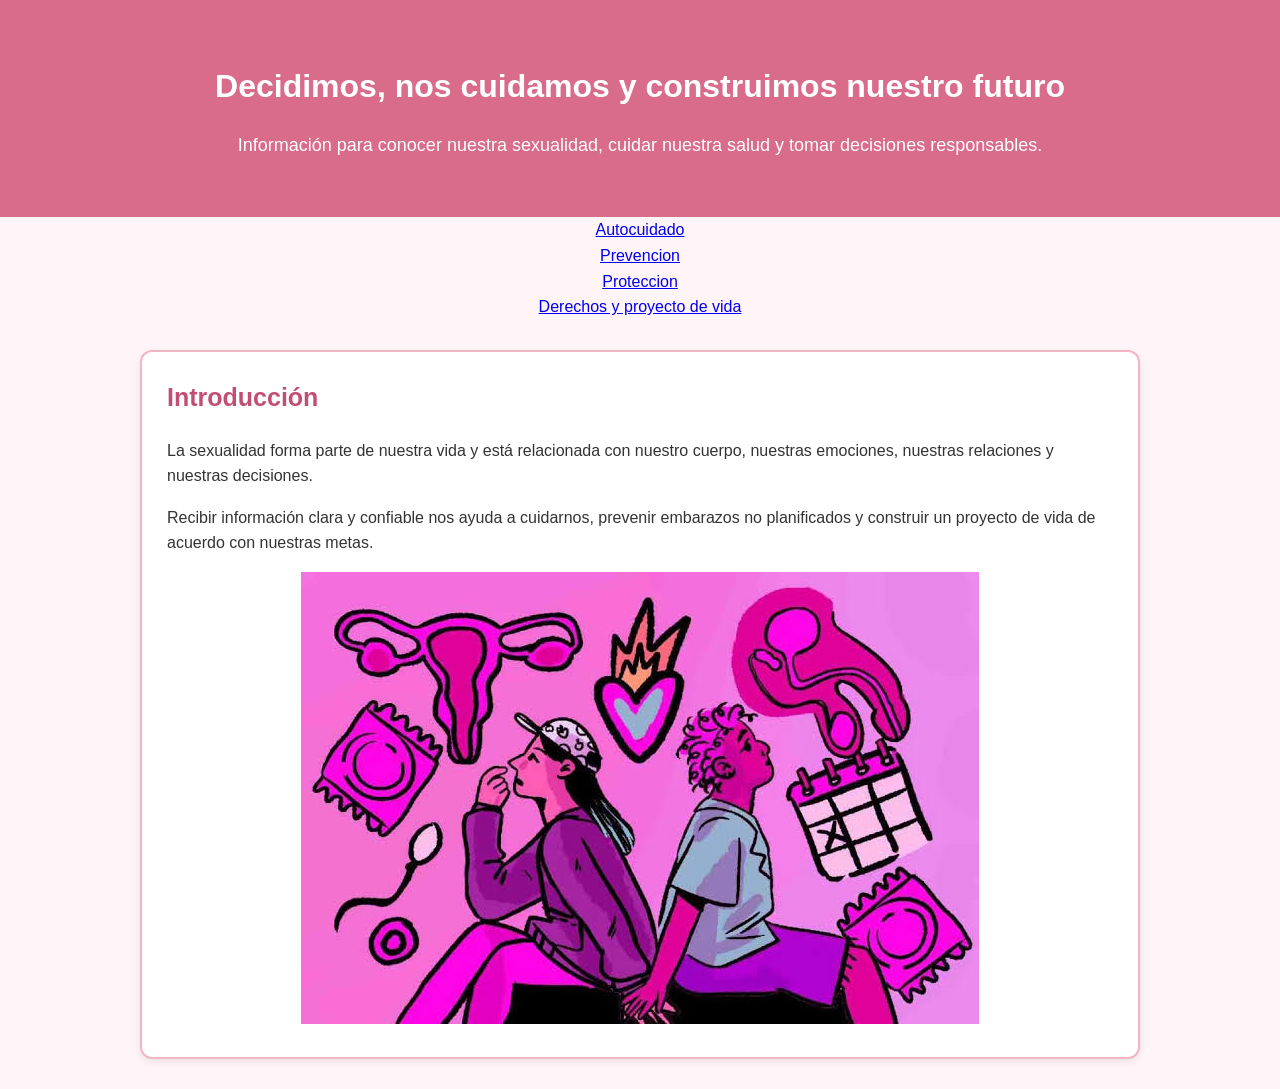
<file: index.html>
<!DOCTYPE html>
<html lang="es">

<head>
    <meta charset="UTF-8">

    <title>Un espacio para informarnos y cuidarnos</title>

    <link rel="stylesheet" href="estilo.css">
</head>

<body>

    
    <header>
        <h1>Decidimos, nos cuidamos y construimos nuestro futuro</h1>

        <p>
            Información para conocer nuestra sexualidad,
            cuidar nuestra salud y tomar decisiones responsables.
        </p>
    </header>

<nav>
    <center><a href="Autocuidado.html">Autocuidado</a></center>
    <center><a href="Prevencion.html">Prevencion</a></center>
    <center><a href="Proteccion.html">Proteccion</a></center>
    <center><a href="Derechos y proyecto de vida.html">Derechos y proyecto de vida</a></center>
</nav>


    
    <main>

        <section class="introduccion">
            <h2> Introducción</h2>

            <p>
                La sexualidad forma parte de nuestra vida y está relacionada
                con nuestro cuerpo, nuestras emociones, nuestras relaciones
                y nuestras decisiones.
            </p>

            <p>
                Recibir información clara y confiable nos ayuda a cuidarnos,
                prevenir embarazos no planificados y construir un proyecto
                de vida de acuerdo con nuestras metas.
            </p>

            <center><img src="img.jpg" alt="70px"></center>
        </section>
        
    




</body>
</html>
</file>
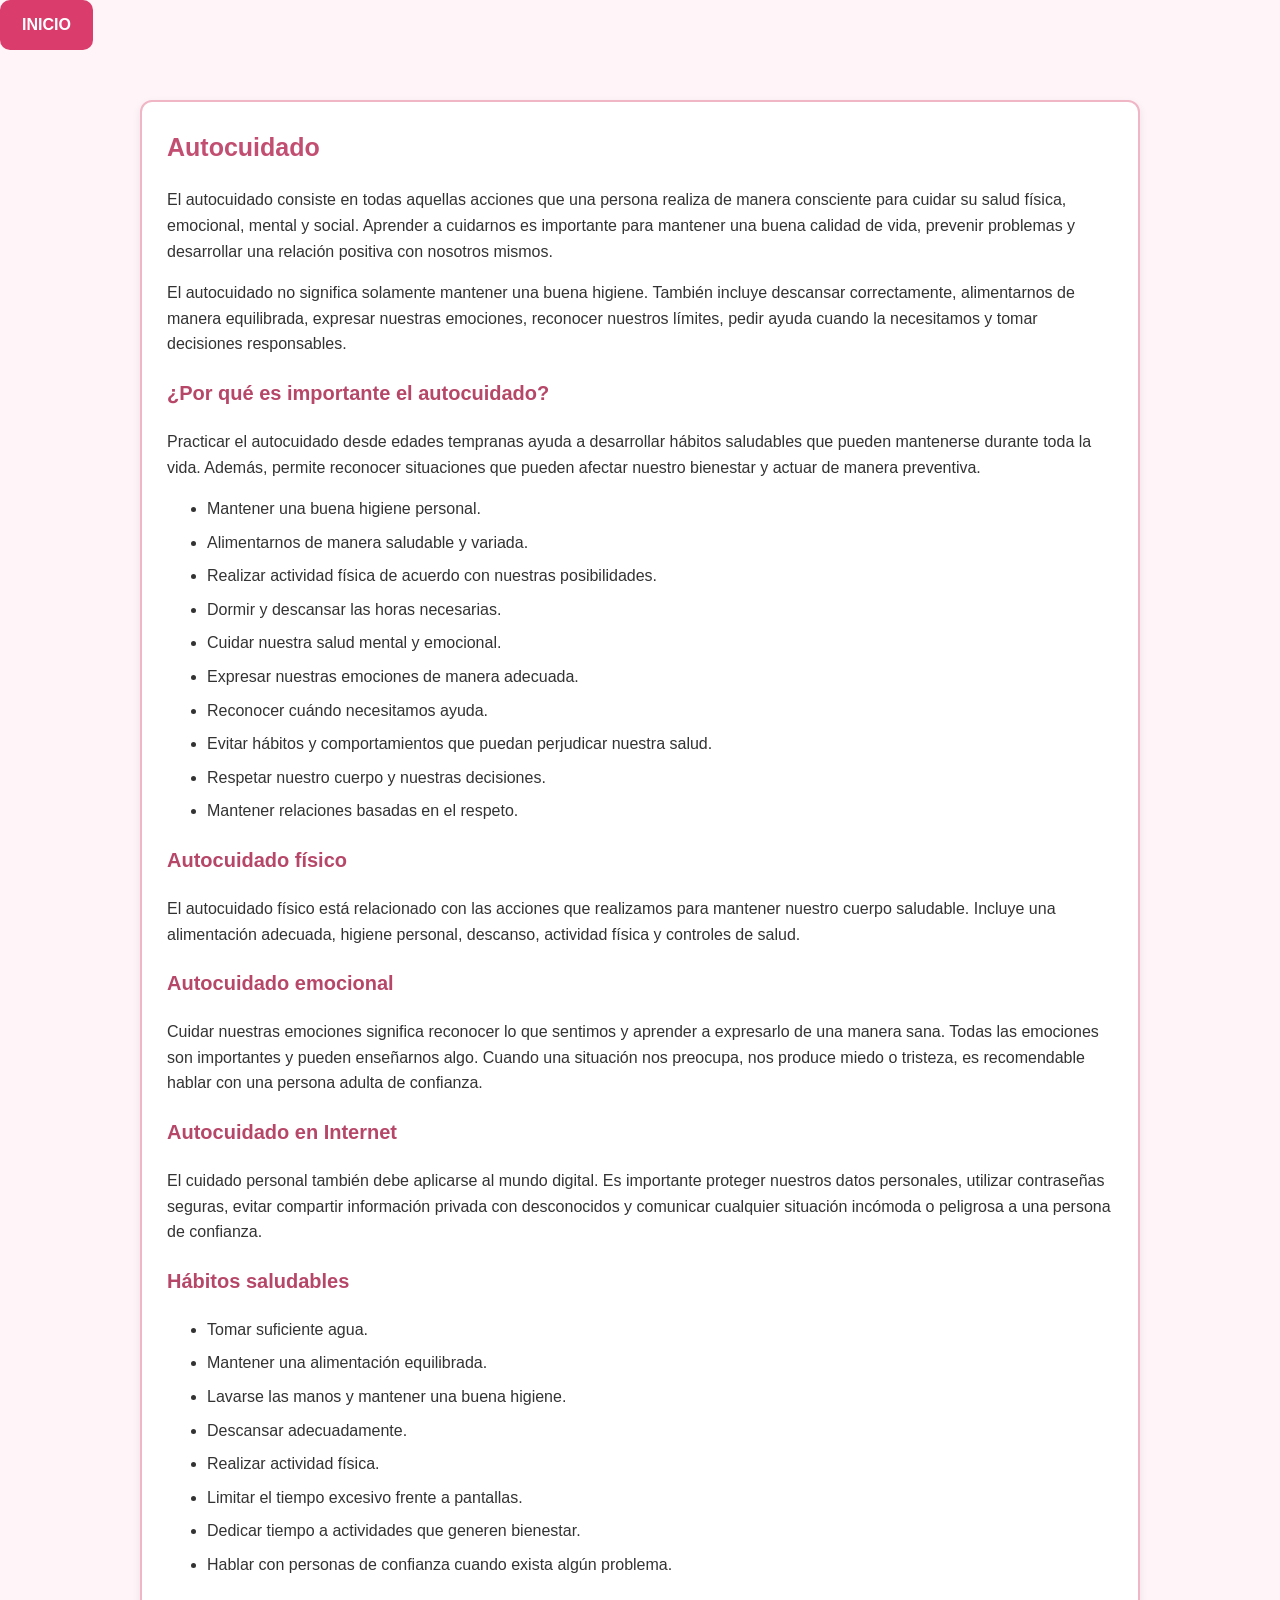
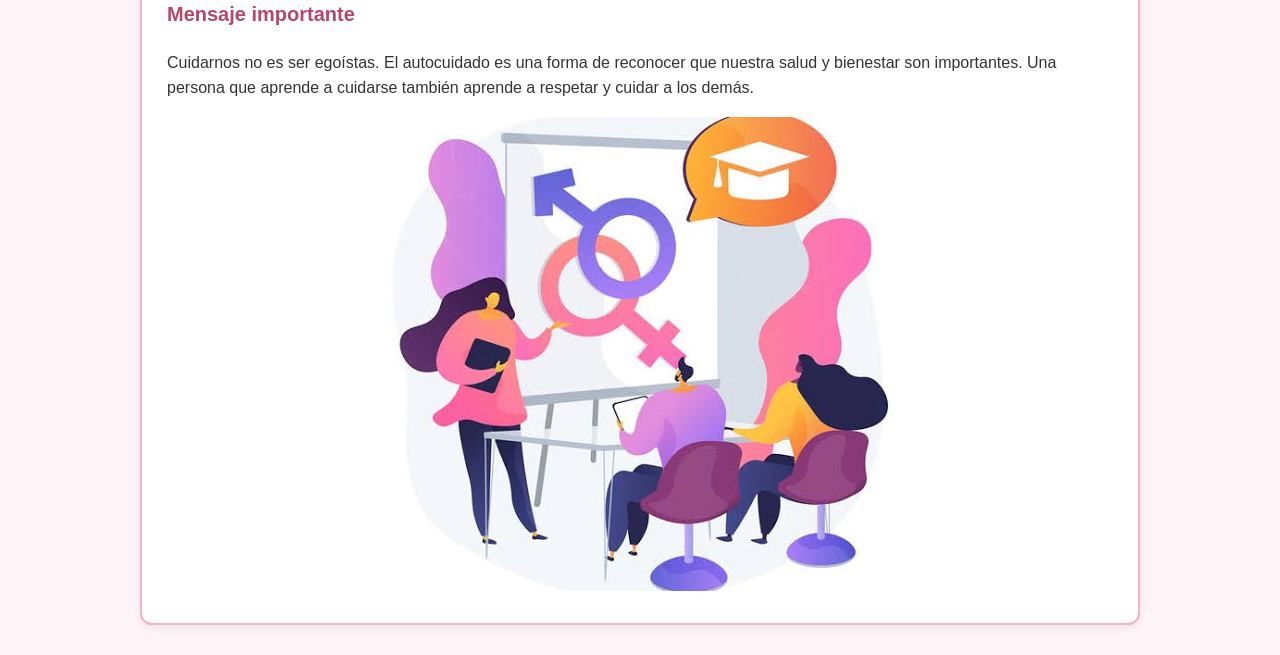
<file: Autocuidado.html>
<!DOCTYPE html>
<html lang="es">

<head>
    <meta charset="UTF-8">
    <meta name="viewport" content="width=device-width, initial-scale=1.0">
    <title>Autocuidado</title>
    <link rel="stylesheet" href="estilo.css">
</head>

<body>

<a href="index.html" class="boton-inicio">
          <center>INICIO</center>
</a>

    <main>

        <section class="seccion">

            <h2>Autocuidado</h2>

            <p>
                El autocuidado consiste en todas aquellas acciones que una persona realiza
                de manera consciente para cuidar su salud física, emocional, mental y social.
                Aprender a cuidarnos es importante para mantener una buena calidad de vida,
                prevenir problemas y desarrollar una relación positiva con nosotros mismos.
            </p>

            <p>
                El autocuidado no significa solamente mantener una buena higiene. También
                incluye descansar correctamente, alimentarnos de manera equilibrada, expresar
                nuestras emociones, reconocer nuestros límites, pedir ayuda cuando la
                necesitamos y tomar decisiones responsables.
            </p>

            <h3>¿Por qué es importante el autocuidado?</h3>

            <p>
                Practicar el autocuidado desde edades tempranas ayuda a desarrollar hábitos
                saludables que pueden mantenerse durante toda la vida. Además, permite
                reconocer situaciones que pueden afectar nuestro bienestar y actuar de
                manera preventiva.
            </p>

            <ul>
                <li>Mantener una buena higiene personal.</li>
                <li>Alimentarnos de manera saludable y variada.</li>
                <li>Realizar actividad física de acuerdo con nuestras posibilidades.</li>
                <li>Dormir y descansar las horas necesarias.</li>
                <li>Cuidar nuestra salud mental y emocional.</li>
                <li>Expresar nuestras emociones de manera adecuada.</li>
                <li>Reconocer cuándo necesitamos ayuda.</li>
                <li>Evitar hábitos y comportamientos que puedan perjudicar nuestra salud.</li>
                <li>Respetar nuestro cuerpo y nuestras decisiones.</li>
                <li>Mantener relaciones basadas en el respeto.</li>
            </ul>

            <h3>Autocuidado físico</h3>

            <p>
                El autocuidado físico está relacionado con las acciones que realizamos
                para mantener nuestro cuerpo saludable. Incluye una alimentación adecuada,
                higiene personal, descanso, actividad física y controles de salud.
            </p>

            <h3>Autocuidado emocional</h3>

            <p>
                Cuidar nuestras emociones significa reconocer lo que sentimos y aprender
                a expresarlo de una manera sana. Todas las emociones son importantes y
                pueden enseñarnos algo. Cuando una situación nos preocupa, nos produce
                miedo o tristeza, es recomendable hablar con una persona adulta de confianza.
            </p>

            <h3>Autocuidado en Internet</h3>

            <p>
                El cuidado personal también debe aplicarse al mundo digital. Es importante
                proteger nuestros datos personales, utilizar contraseñas seguras, evitar
                compartir información privada con desconocidos y comunicar cualquier
                situación incómoda o peligrosa a una persona de confianza.
            </p>

            <h3>Hábitos saludables</h3>

            <ul>
                <li>Tomar suficiente agua.</li>
                <li>Mantener una alimentación equilibrada.</li>
                <li>Lavarse las manos y mantener una buena higiene.</li>
                <li>Descansar adecuadamente.</li>
                <li>Realizar actividad física.</li>
                <li>Limitar el tiempo excesivo frente a pantallas.</li>
                <li>Dedicar tiempo a actividades que generen bienestar.</li>
                <li>Hablar con personas de confianza cuando exista algún problema.</li>
            </ul>

            <h3>Mensaje importante</h3>

            <p>
                Cuidarnos no es ser egoístas. El autocuidado es una forma de reconocer
                que nuestra salud y bienestar son importantes. Una persona que aprende
                a cuidarse también aprende a respetar y cuidar a los demás.
            </p>

     <center><img src="img.jpg2.jfif" alt="70px"></center>

        </section>

        

    </main>

</body>

</html>
</file>
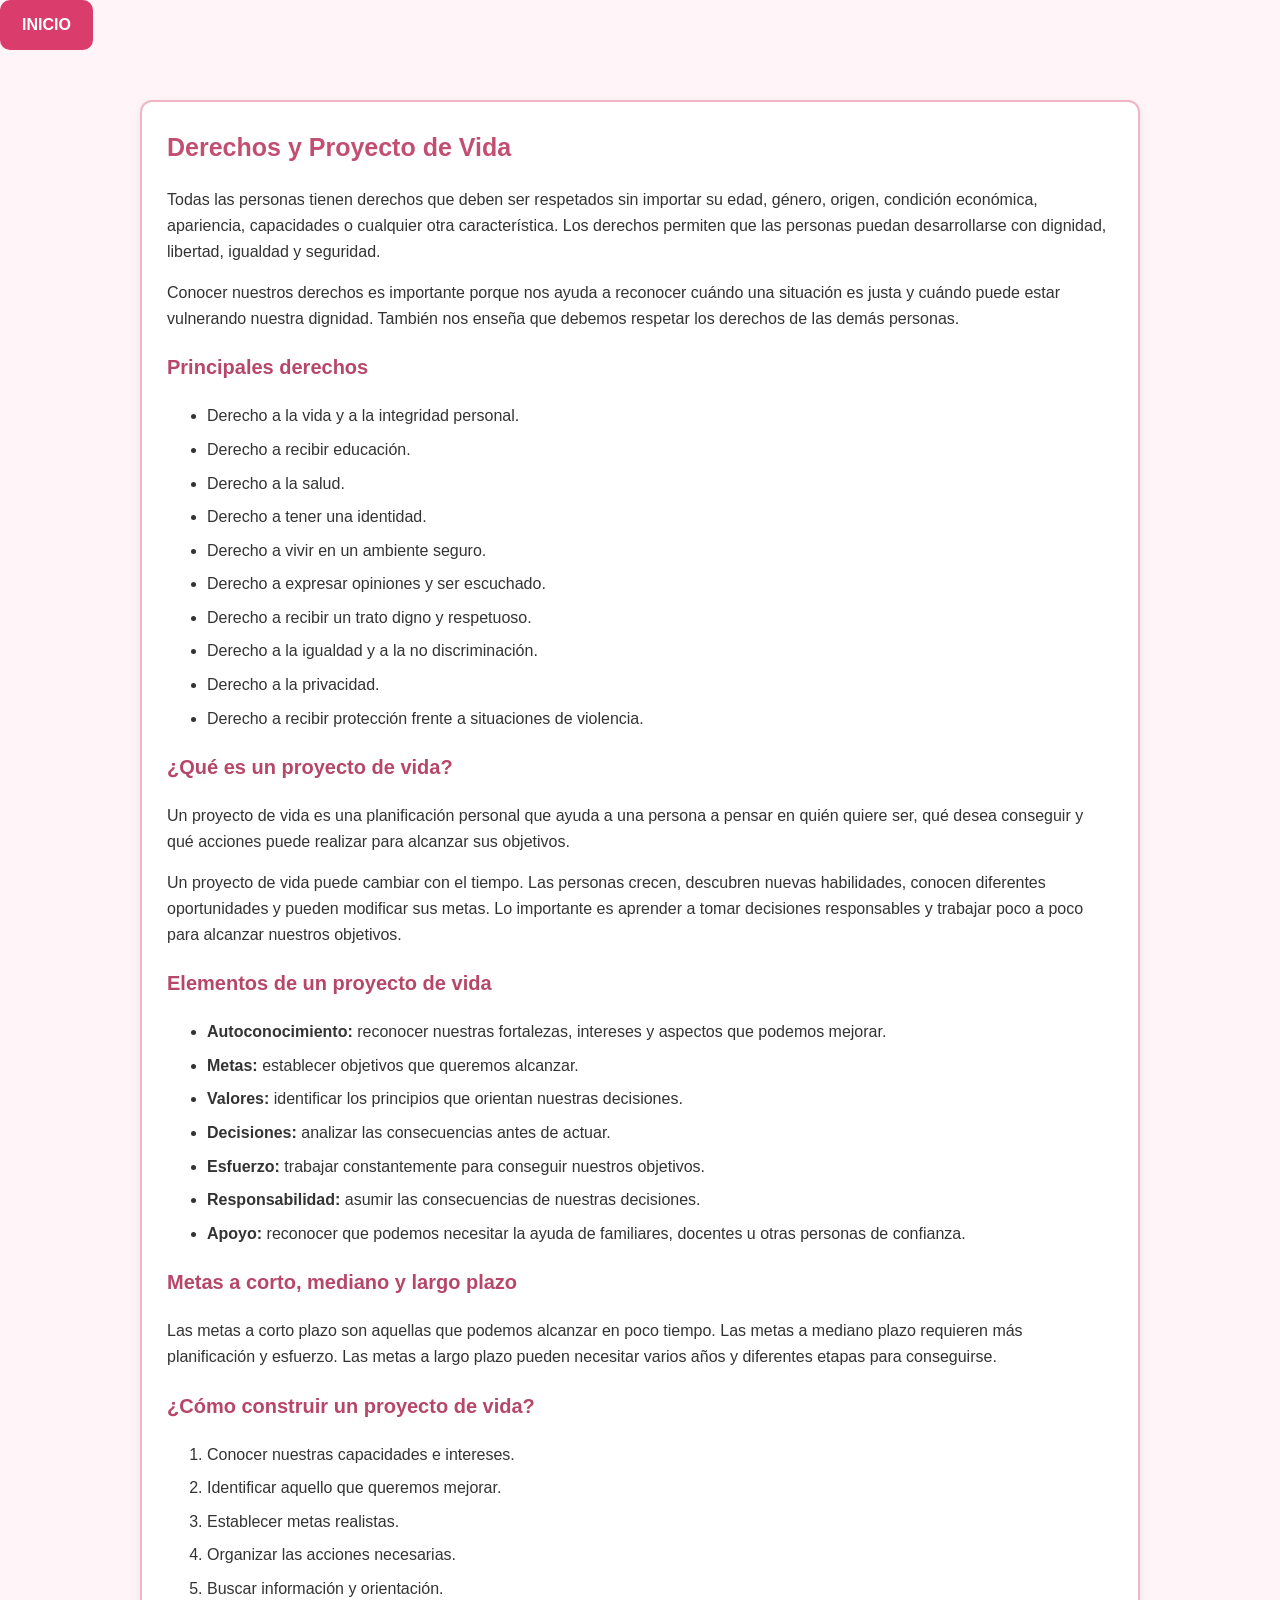
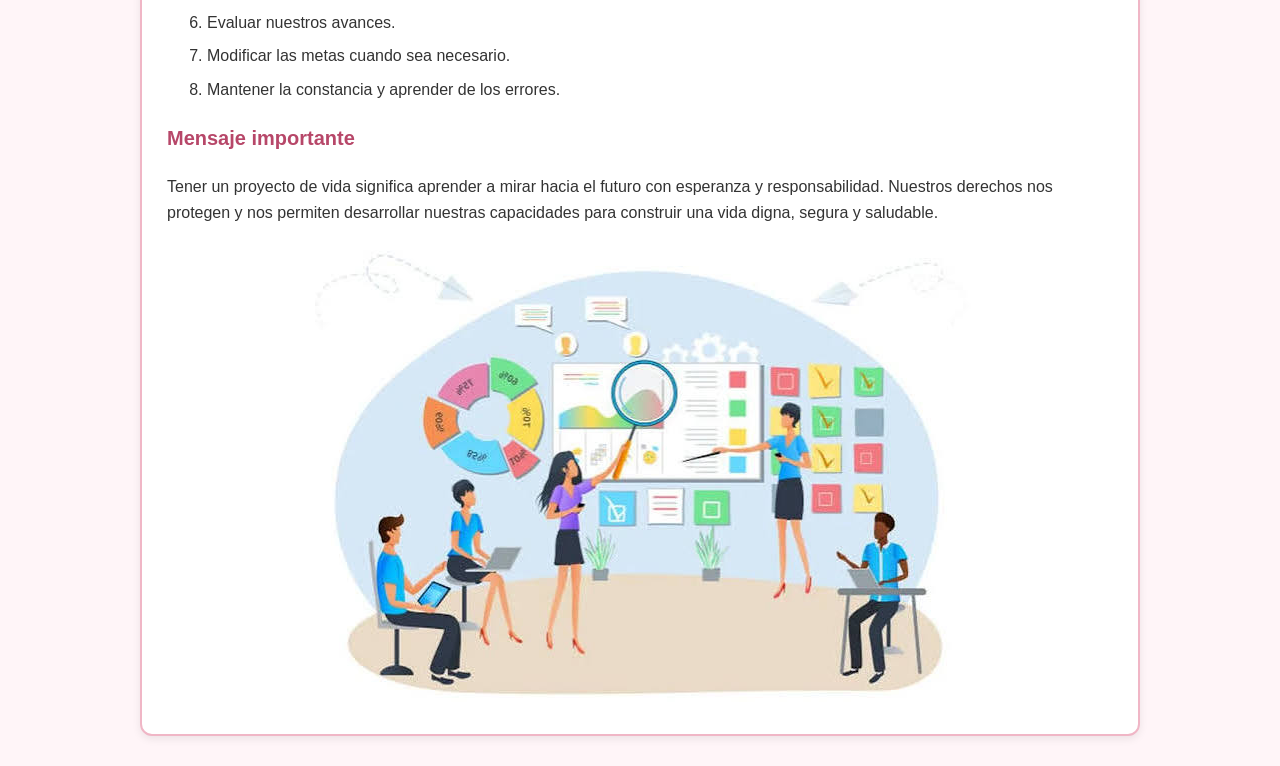
<file: Derechos y proyecto de vida.html>
<!DOCTYPE html>
<html lang="es">

<head>
    <meta charset="UTF-8">
    <meta name="viewport" content="width=device-width, initial-scale=1.0">
    <title>Derechos y Proyecto de Vida</title>
    <link rel="stylesheet" href="estilo.css">
</head>

<body>

<a href="index.html" class="boton-inicio">
          <center>INICIO</center>
</a>

    <main>

        <section class="seccion">

            <h2>Derechos y Proyecto de Vida</h2>

            <p>
                Todas las personas tienen derechos que deben ser respetados sin importar
                su edad, género, origen, condición económica, apariencia, capacidades
                o cualquier otra característica. Los derechos permiten que las personas
                puedan desarrollarse con dignidad, libertad, igualdad y seguridad.
            </p>

            <p>
                Conocer nuestros derechos es importante porque nos ayuda a reconocer
                cuándo una situación es justa y cuándo puede estar vulnerando nuestra
                dignidad. También nos enseña que debemos respetar los derechos de las
                demás personas.
            </p>

            <h3>Principales derechos</h3>

            <ul>
                <li>Derecho a la vida y a la integridad personal.</li>
                <li>Derecho a recibir educación.</li>
                <li>Derecho a la salud.</li>
                <li>Derecho a tener una identidad.</li>
                <li>Derecho a vivir en un ambiente seguro.</li>
                <li>Derecho a expresar opiniones y ser escuchado.</li>
                <li>Derecho a recibir un trato digno y respetuoso.</li>
                <li>Derecho a la igualdad y a la no discriminación.</li>
                <li>Derecho a la privacidad.</li>
                <li>Derecho a recibir protección frente a situaciones de violencia.</li>
            </ul>

            <h3>¿Qué es un proyecto de vida?</h3>

            <p>
                Un proyecto de vida es una planificación personal que ayuda a una persona
                a pensar en quién quiere ser, qué desea conseguir y qué acciones puede
                realizar para alcanzar sus objetivos.
            </p>

            <p>
                Un proyecto de vida puede cambiar con el tiempo. Las personas crecen,
                descubren nuevas habilidades, conocen diferentes oportunidades y pueden
                modificar sus metas. Lo importante es aprender a tomar decisiones
                responsables y trabajar poco a poco para alcanzar nuestros objetivos.
            </p>

            <h3>Elementos de un proyecto de vida</h3>

            <ul>
                <li><strong>Autoconocimiento:</strong> reconocer nuestras fortalezas, intereses y aspectos que podemos mejorar.</li>

                <li><strong>Metas:</strong> establecer objetivos que queremos alcanzar.</li>

                <li><strong>Valores:</strong> identificar los principios que orientan nuestras decisiones.</li>

                <li><strong>Decisiones:</strong> analizar las consecuencias antes de actuar.</li>

                <li><strong>Esfuerzo:</strong> trabajar constantemente para conseguir nuestros objetivos.</li>

                <li><strong>Responsabilidad:</strong> asumir las consecuencias de nuestras decisiones.</li>

                <li><strong>Apoyo:</strong> reconocer que podemos necesitar la ayuda de familiares, docentes u otras personas de confianza.</li>
            </ul>

            <h3>Metas a corto, mediano y largo plazo</h3>

            <p>
                Las metas a corto plazo son aquellas que podemos alcanzar en poco tiempo.
                Las metas a mediano plazo requieren más planificación y esfuerzo. Las metas
                a largo plazo pueden necesitar varios años y diferentes etapas para
                conseguirse.
            </p>

            <h3>¿Cómo construir un proyecto de vida?</h3>

            <ol>
                <li>Conocer nuestras capacidades e intereses.</li>
                <li>Identificar aquello que queremos mejorar.</li>
                <li>Establecer metas realistas.</li>
                <li>Organizar las acciones necesarias.</li>
                <li>Buscar información y orientación.</li>
                <li>Evaluar nuestros avances.</li>
                <li>Modificar las metas cuando sea necesario.</li>
                <li>Mantener la constancia y aprender de los errores.</li>
            </ol>

            <h3>Mensaje importante</h3>

            <p>
                Tener un proyecto de vida significa aprender a mirar hacia el futuro
                con esperanza y responsabilidad. Nuestros derechos nos protegen y nos
                permiten desarrollar nuestras capacidades para construir una vida digna,
                segura y saludable.
            </p>

              <center><img src="IMG.JPG3.jfif" alt="70px"></center>

        </section>

    </main>

</body>

</html>
</file>
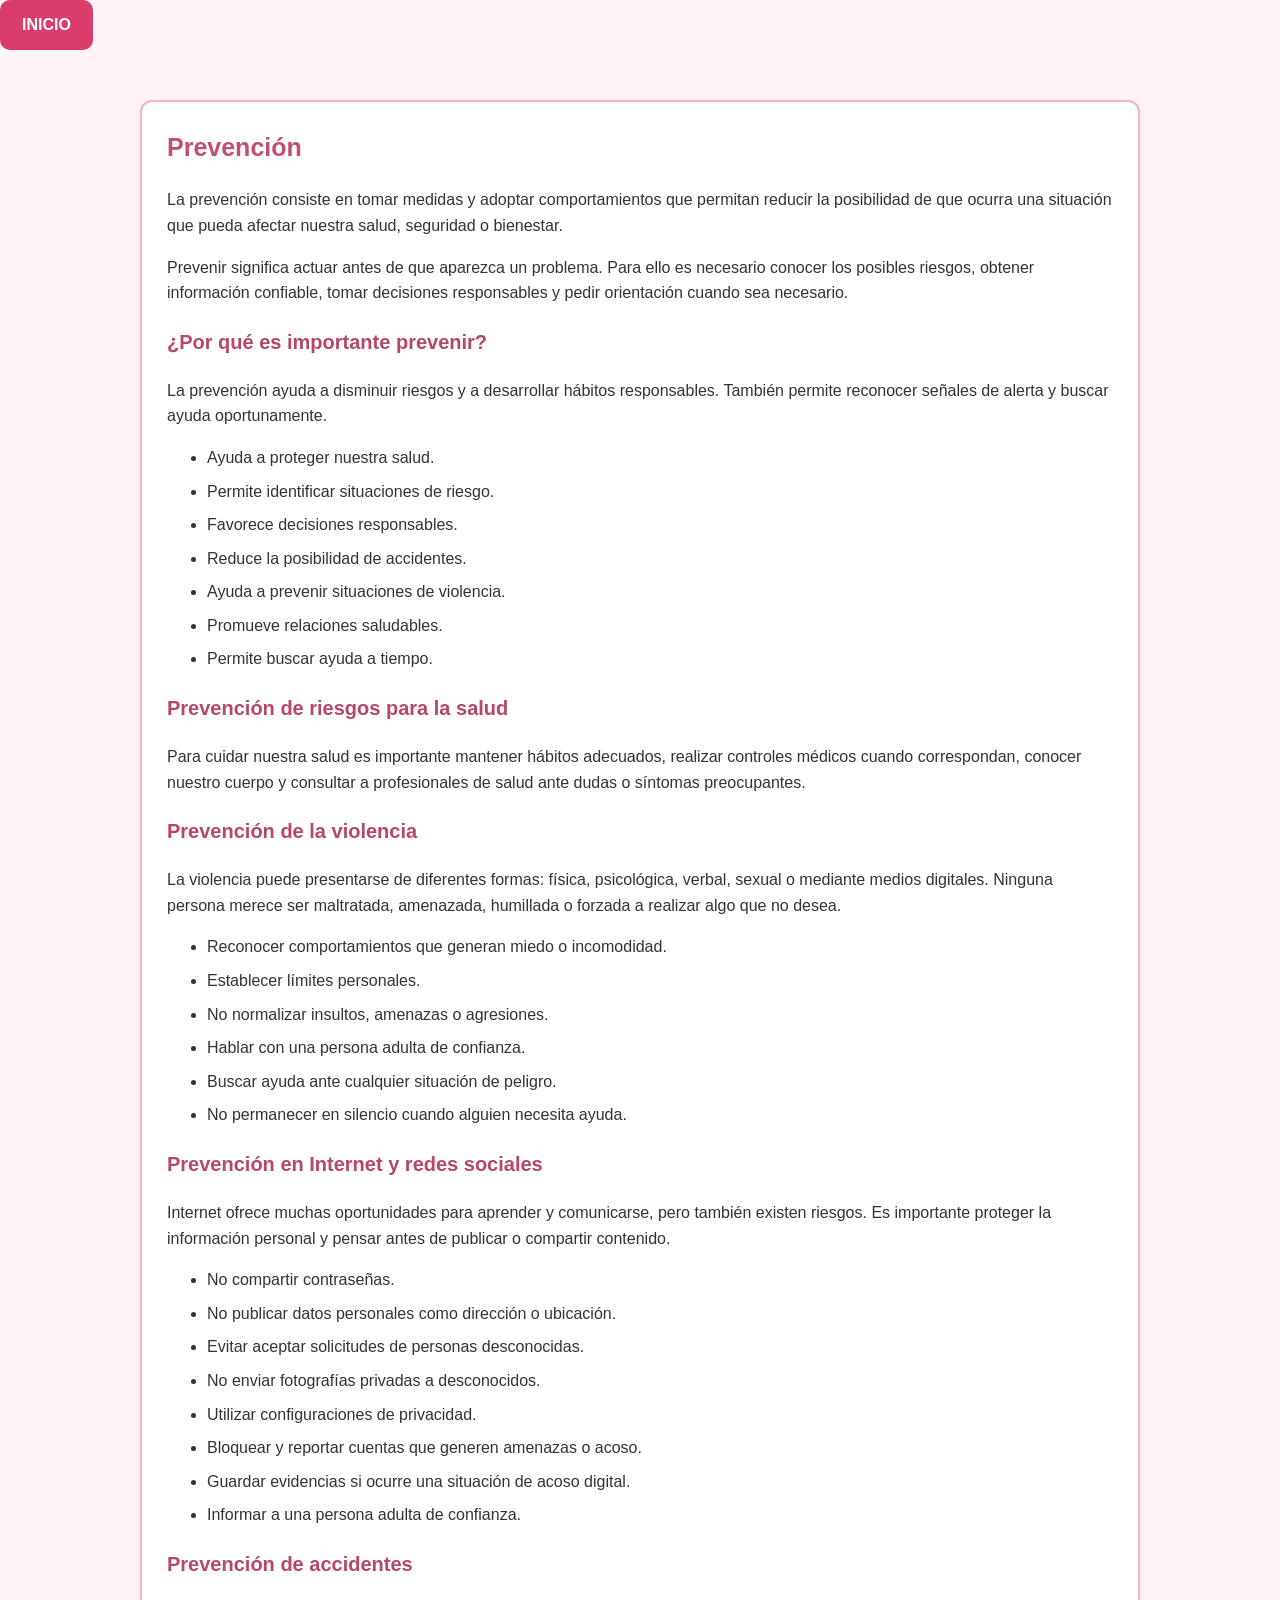
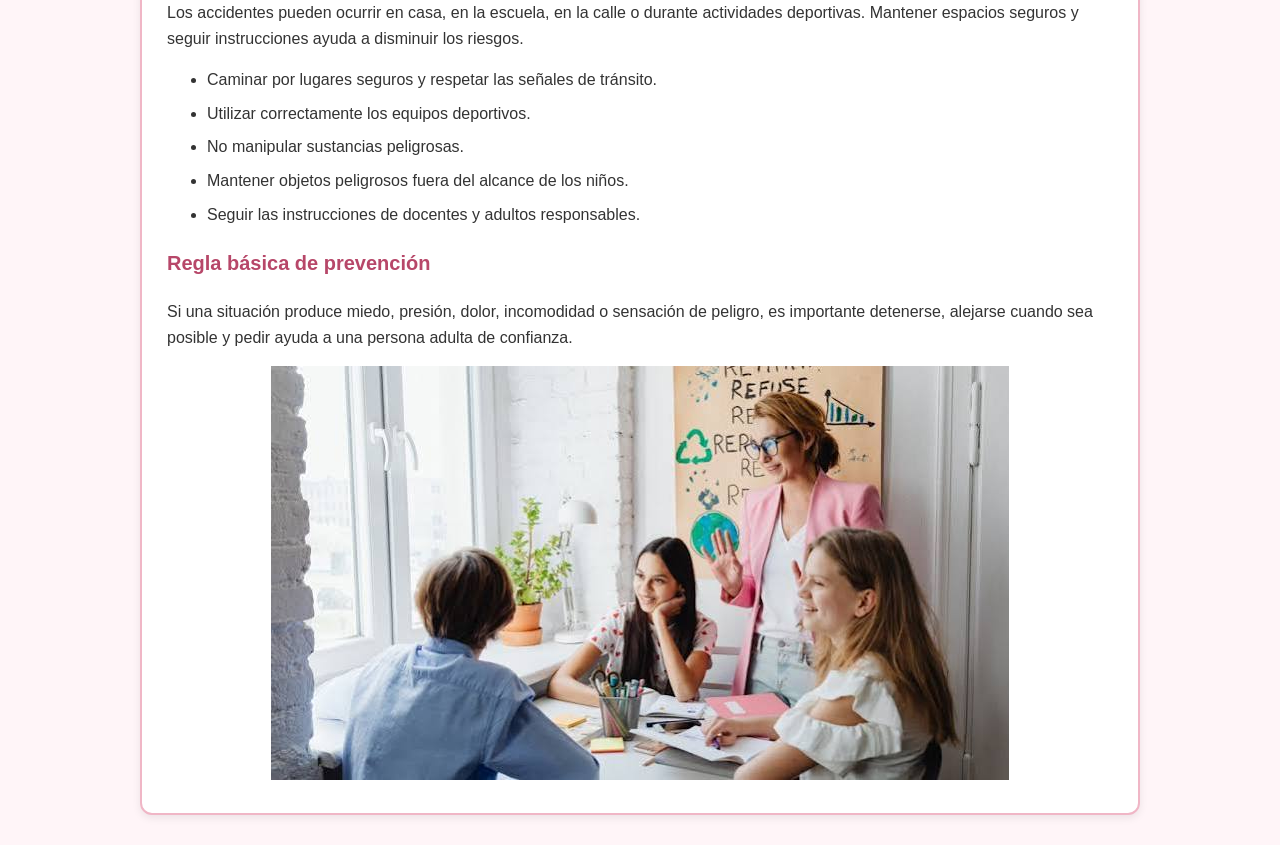
<file: Prevencion.html>
<!DOCTYPE html>
<html lang="es">

<head>
    <meta charset="UTF-8">
    <meta name="viewport" content="width=device-width, initial-scale=1.0">
    <title>Prevención</title>
    <link rel="stylesheet" href="estilo.css">
</head>

<body>

<a href="index.html" class="boton-inicio">
          <center>INICIO</center>
</a>

    <main>

        <section class="seccion">

            <h2>Prevención</h2>

            <p>
                La prevención consiste en tomar medidas y adoptar comportamientos que
                permitan reducir la posibilidad de que ocurra una situación que pueda
                afectar nuestra salud, seguridad o bienestar.
            </p>

            <p>
                Prevenir significa actuar antes de que aparezca un problema. Para ello
                es necesario conocer los posibles riesgos, obtener información confiable,
                tomar decisiones responsables y pedir orientación cuando sea necesario.
            </p>

            <h3>¿Por qué es importante prevenir?</h3>

            <p>
                La prevención ayuda a disminuir riesgos y a desarrollar hábitos
                responsables. También permite reconocer señales de alerta y buscar ayuda
                oportunamente.
            </p>

            <ul>
                <li>Ayuda a proteger nuestra salud.</li>
                <li>Permite identificar situaciones de riesgo.</li>
                <li>Favorece decisiones responsables.</li>
                <li>Reduce la posibilidad de accidentes.</li>
                <li>Ayuda a prevenir situaciones de violencia.</li>
                <li>Promueve relaciones saludables.</li>
                <li>Permite buscar ayuda a tiempo.</li>
            </ul>

            <h3>Prevención de riesgos para la salud</h3>

            <p>
                Para cuidar nuestra salud es importante mantener hábitos adecuados,
                realizar controles médicos cuando correspondan, conocer nuestro cuerpo
                y consultar a profesionales de salud ante dudas o síntomas preocupantes.
            </p>

            <h3>Prevención de la violencia</h3>

            <p>
                La violencia puede presentarse de diferentes formas: física, psicológica,
                verbal, sexual o mediante medios digitales. Ninguna persona merece ser
                maltratada, amenazada, humillada o forzada a realizar algo que no desea.
            </p>

            <ul>
                <li>Reconocer comportamientos que generan miedo o incomodidad.</li>
                <li>Establecer límites personales.</li>
                <li>No normalizar insultos, amenazas o agresiones.</li>
                <li>Hablar con una persona adulta de confianza.</li>
                <li>Buscar ayuda ante cualquier situación de peligro.</li>
                <li>No permanecer en silencio cuando alguien necesita ayuda.</li>
            </ul>

            <h3>Prevención en Internet y redes sociales</h3>

            <p>
                Internet ofrece muchas oportunidades para aprender y comunicarse, pero
                también existen riesgos. Es importante proteger la información personal
                y pensar antes de publicar o compartir contenido.
            </p>

            <ul>
                <li>No compartir contraseñas.</li>
                <li>No publicar datos personales como dirección o ubicación.</li>
                <li>Evitar aceptar solicitudes de personas desconocidas.</li>
                <li>No enviar fotografías privadas a desconocidos.</li>
                <li>Utilizar configuraciones de privacidad.</li>
                <li>Bloquear y reportar cuentas que generen amenazas o acoso.</li>
                <li>Guardar evidencias si ocurre una situación de acoso digital.</li>
                <li>Informar a una persona adulta de confianza.</li>
            </ul>

            <h3>Prevención de accidentes</h3>

            <p>
                Los accidentes pueden ocurrir en casa, en la escuela, en la calle o
                durante actividades deportivas. Mantener espacios seguros y seguir
                instrucciones ayuda a disminuir los riesgos.
            </p>

            <ul>
                <li>Caminar por lugares seguros y respetar las señales de tránsito.</li>
                <li>Utilizar correctamente los equipos deportivos.</li>
                <li>No manipular sustancias peligrosas.</li>
                <li>Mantener objetos peligrosos fuera del alcance de los niños.</li>
                <li>Seguir las instrucciones de docentes y adultos responsables.</li>
            </ul>

            <h3>Regla básica de prevención</h3>

            <p>
                Si una situación produce miedo, presión, dolor, incomodidad o sensación
                de peligro, es importante detenerse, alejarse cuando sea posible y pedir
                ayuda a una persona adulta de confianza.
            </p>

             <center><img src="IMPG.JPG5.jfif" alt="70px"></center>

        </section>

    </main>

</body>

</html>
</file>
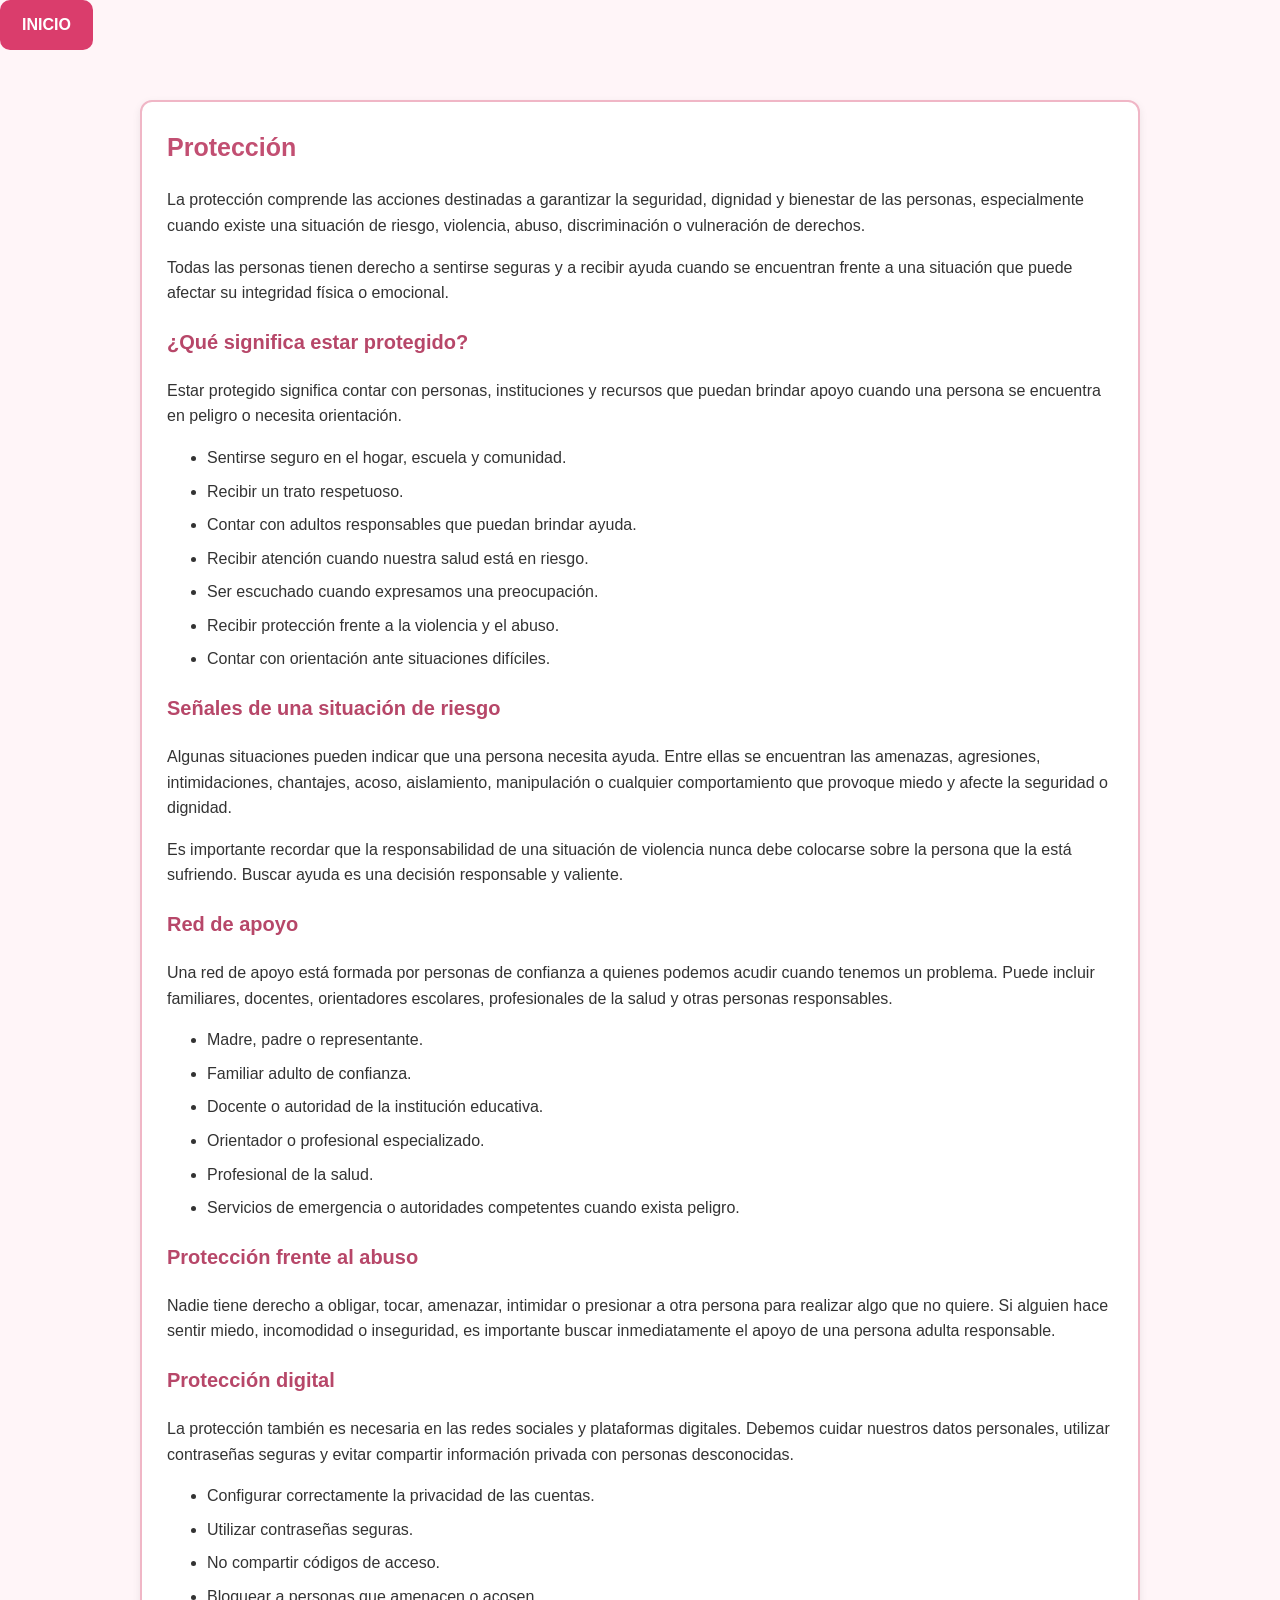
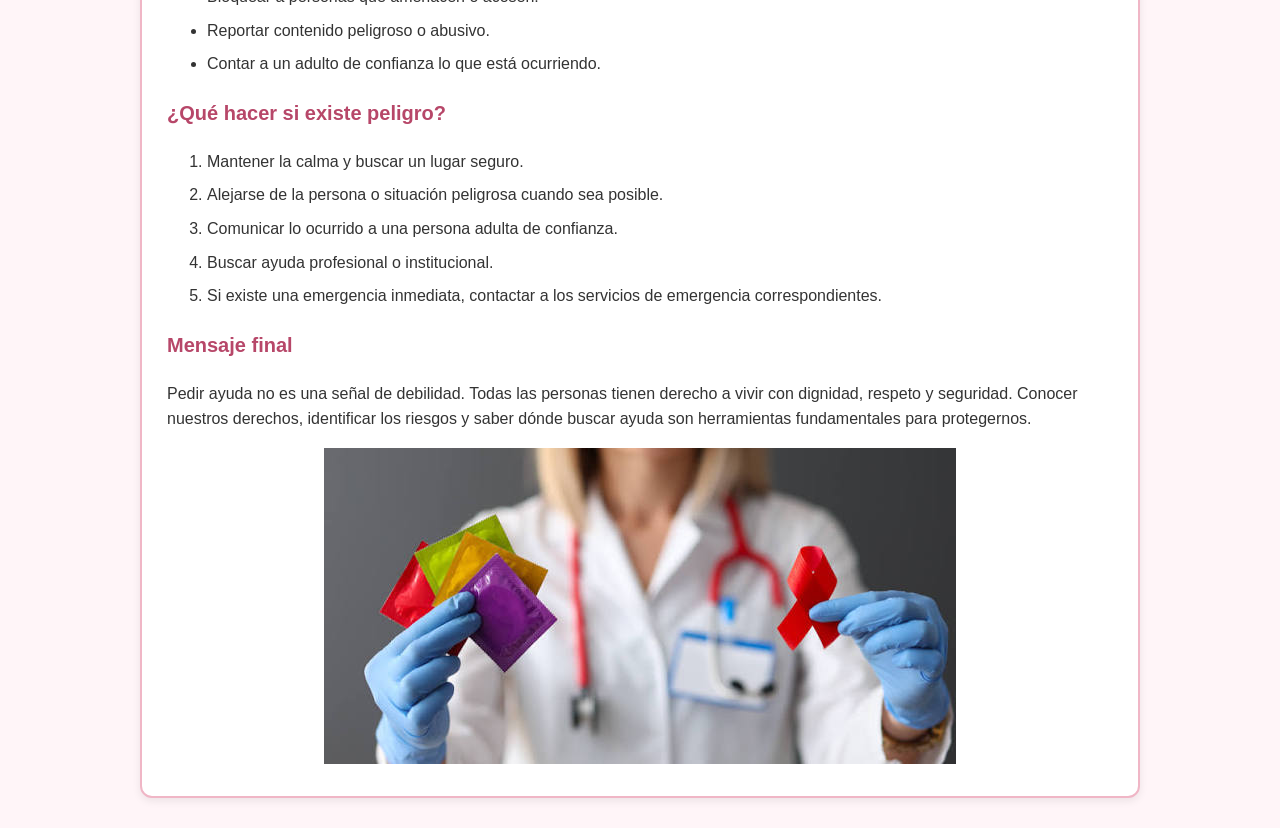
<file: Proteccion.html>
<!DOCTYPE html>
<html lang="es">

<head>
    <meta charset="UTF-8">
    <meta name="viewport" content="width=device-width, initial-scale=1.0">
    <title>Protección</title>
    <link rel="stylesheet" href="estilo.css">
</head>

<body>

<a href="index.html" class="boton-inicio">
          <center>INICIO</center>
</a>

    <main>

        <section class="seccion">

            <h2>Protección</h2>

            <p>
                La protección comprende las acciones destinadas a garantizar la seguridad,
                dignidad y bienestar de las personas, especialmente cuando existe una
                situación de riesgo, violencia, abuso, discriminación o vulneración de
                derechos.
            </p>

            <p>
                Todas las personas tienen derecho a sentirse seguras y a recibir ayuda
                cuando se encuentran frente a una situación que puede afectar su
                integridad física o emocional.
            </p>

            <h3>¿Qué significa estar protegido?</h3>

            <p>
                Estar protegido significa contar con personas, instituciones y recursos
                que puedan brindar apoyo cuando una persona se encuentra en peligro o
                necesita orientación.
            </p>

            <ul>
                <li>Sentirse seguro en el hogar, escuela y comunidad.</li>
                <li>Recibir un trato respetuoso.</li>
                <li>Contar con adultos responsables que puedan brindar ayuda.</li>
                <li>Recibir atención cuando nuestra salud está en riesgo.</li>
                <li>Ser escuchado cuando expresamos una preocupación.</li>
                <li>Recibir protección frente a la violencia y el abuso.</li>
                <li>Contar con orientación ante situaciones difíciles.</li>
            </ul>

            <h3>Señales de una situación de riesgo</h3>

            <p>
                Algunas situaciones pueden indicar que una persona necesita ayuda.
                Entre ellas se encuentran las amenazas, agresiones, intimidaciones,
                chantajes, acoso, aislamiento, manipulación o cualquier comportamiento
                que provoque miedo y afecte la seguridad o dignidad.
            </p>

            <p>
                Es importante recordar que la responsabilidad de una situación de
                violencia nunca debe colocarse sobre la persona que la está sufriendo.
                Buscar ayuda es una decisión responsable y valiente.
            </p>

            <h3>Red de apoyo</h3>

            <p>
                Una red de apoyo está formada por personas de confianza a quienes podemos
                acudir cuando tenemos un problema. Puede incluir familiares, docentes,
                orientadores escolares, profesionales de la salud y otras personas
                responsables.
            </p>

            <ul>
                <li>Madre, padre o representante.</li>
                <li>Familiar adulto de confianza.</li>
                <li>Docente o autoridad de la institución educativa.</li>
                <li>Orientador o profesional especializado.</li>
                <li>Profesional de la salud.</li>
                <li>Servicios de emergencia o autoridades competentes cuando exista peligro.</li>
            </ul>

            <h3>Protección frente al abuso</h3>

            <p>
                Nadie tiene derecho a obligar, tocar, amenazar, intimidar o presionar a
                otra persona para realizar algo que no quiere. Si alguien hace sentir
                miedo, incomodidad o inseguridad, es importante buscar inmediatamente
                el apoyo de una persona adulta responsable.
            </p>

            <h3>Protección digital</h3>

            <p>
                La protección también es necesaria en las redes sociales y plataformas
                digitales. Debemos cuidar nuestros datos personales, utilizar contraseñas
                seguras y evitar compartir información privada con personas desconocidas.
            </p>

            <ul>
                <li>Configurar correctamente la privacidad de las cuentas.</li>
                <li>Utilizar contraseñas seguras.</li>
                <li>No compartir códigos de acceso.</li>
                <li>Bloquear a personas que amenacen o acosen.</li>
                <li>Reportar contenido peligroso o abusivo.</li>
                <li>Contar a un adulto de confianza lo que está ocurriendo.</li>
            </ul>

            <h3>¿Qué hacer si existe peligro?</h3>

            <ol>
                <li>Mantener la calma y buscar un lugar seguro.</li>
                <li>Alejarse de la persona o situación peligrosa cuando sea posible.</li>
                <li>Comunicar lo ocurrido a una persona adulta de confianza.</li>
                <li>Buscar ayuda profesional o institucional.</li>
                <li>Si existe una emergencia inmediata, contactar a los servicios de emergencia correspondientes.</li>
            </ol>

            <h3>Mensaje final</h3>

            <p>
                Pedir ayuda no es una señal de debilidad. Todas las personas tienen derecho
                a vivir con dignidad, respeto y seguridad. Conocer nuestros derechos,
                identificar los riesgos y saber dónde buscar ayuda son herramientas
                fundamentales para protegernos.
            </p>

              <center><img src="IMG.JPG4.jfif" alt="70px"></center>

        </section>

    </main>

</body>

</html>
</file>
<file: estilo.css>
body {
    font-family: Arial, sans-serif;
    margin: 0;
    background-color: #fff5f8;
    color: #333;
    line-height: 1.6;
}



header {
    background-color: #d96b8b;
    color: white;
    text-align: center;
    padding: 40px 20px;
}

header h1 {
    font-size: 32px;
    margin-bottom: 15px;
}

header p {
    font-size: 18px;
}




main {
    width: 85%;
    max-width: 1000px;
    margin: 30px auto;
}



section {
    background-color: white;
    margin-bottom: 25px;
    padding: 25px;
    border-radius: 12px;
    border: 2px solid #f0b6c6;
    box-shadow: 0 3px 8px rgba(0, 0, 0, 0.08);
}




h2 {
    color: #c24f72;
    font-size: 25px;
    margin-top: 0;
}

h3 {
    color: #b74769;
    font-size: 20px;
}




p {
    font-size: 16px;
}




li {
    margin-bottom: 8px;
}

.boton-inicio {
    display: inline-block;
    text-decoration: none;
    background-color: #da3d6c;
    color: white;
    padding: 12px 22px;
    border-radius: 10px;
    font-weight: bold;
    margin-bottom: 20px;
    transition: 0.3s;
}

.boton-inicio:hover {
    background-color: #d12f6d;
    transform: translateY(-3px);
}
</file>
